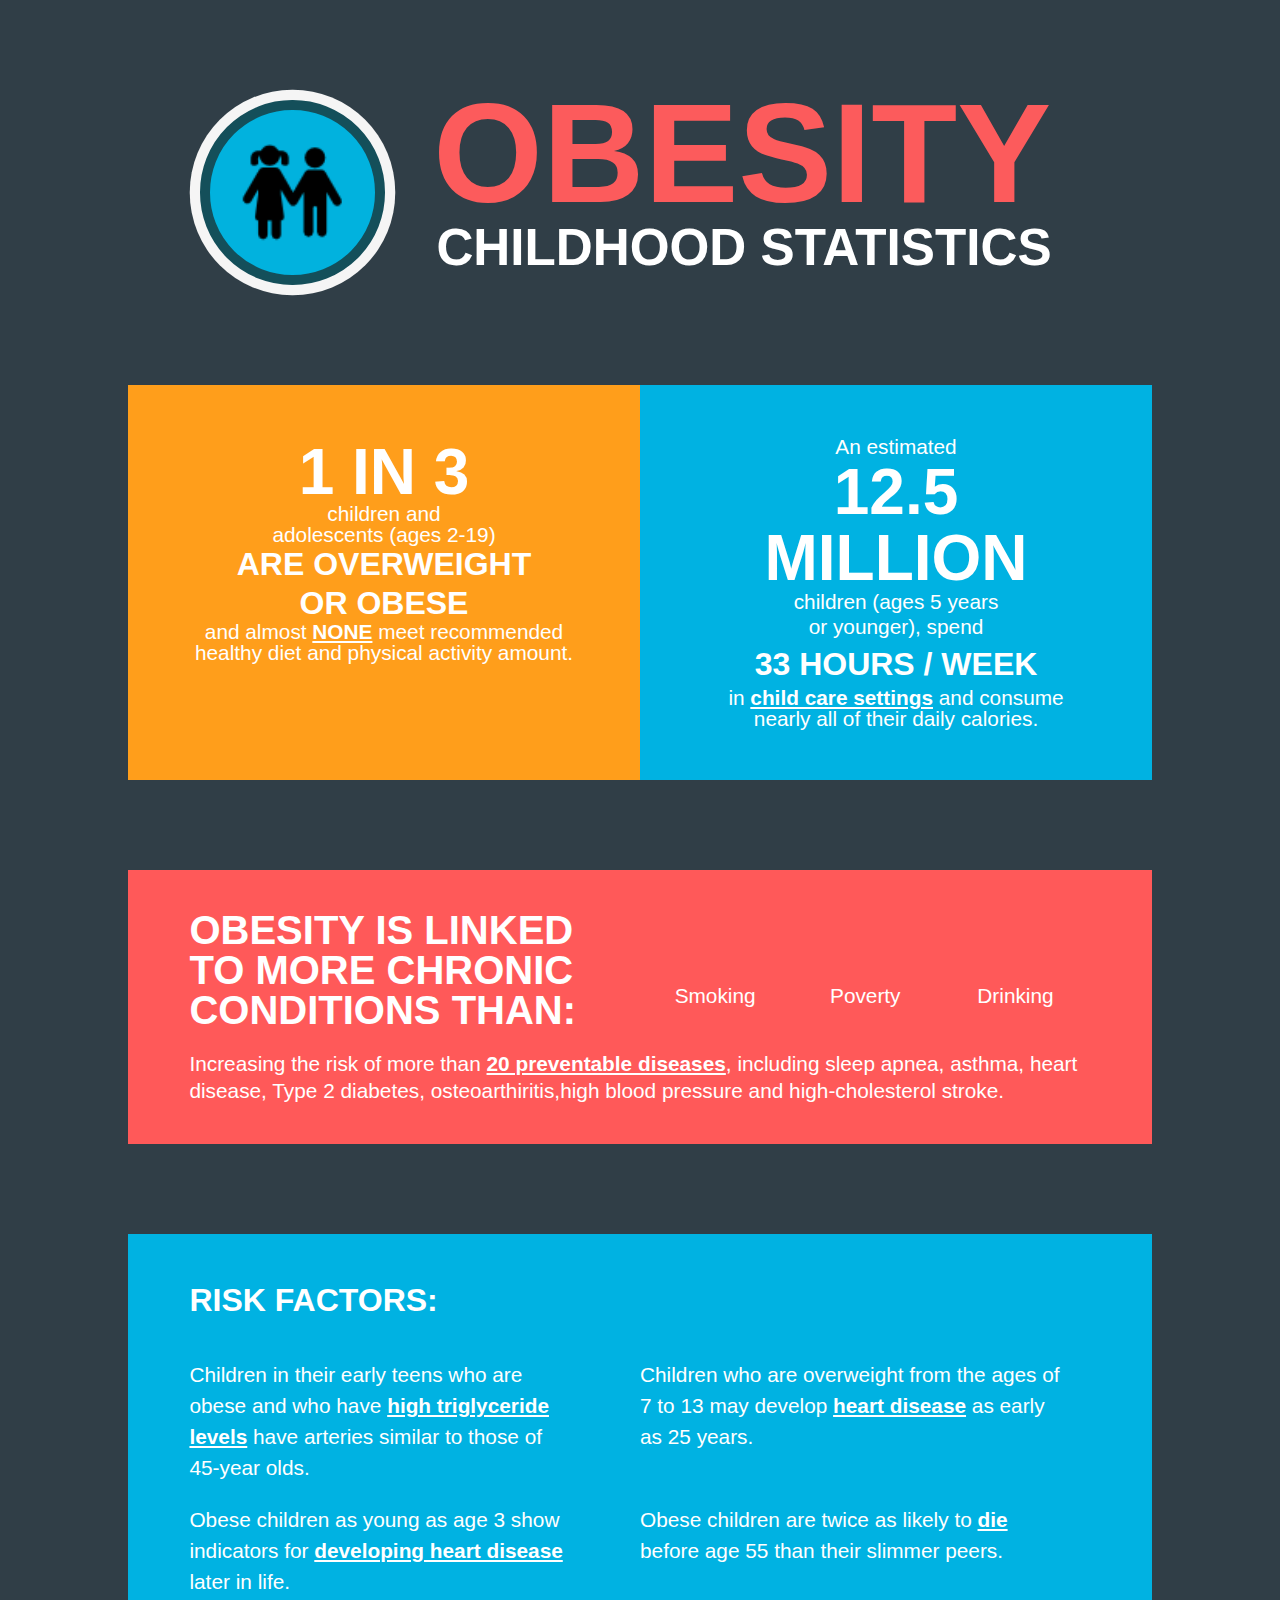
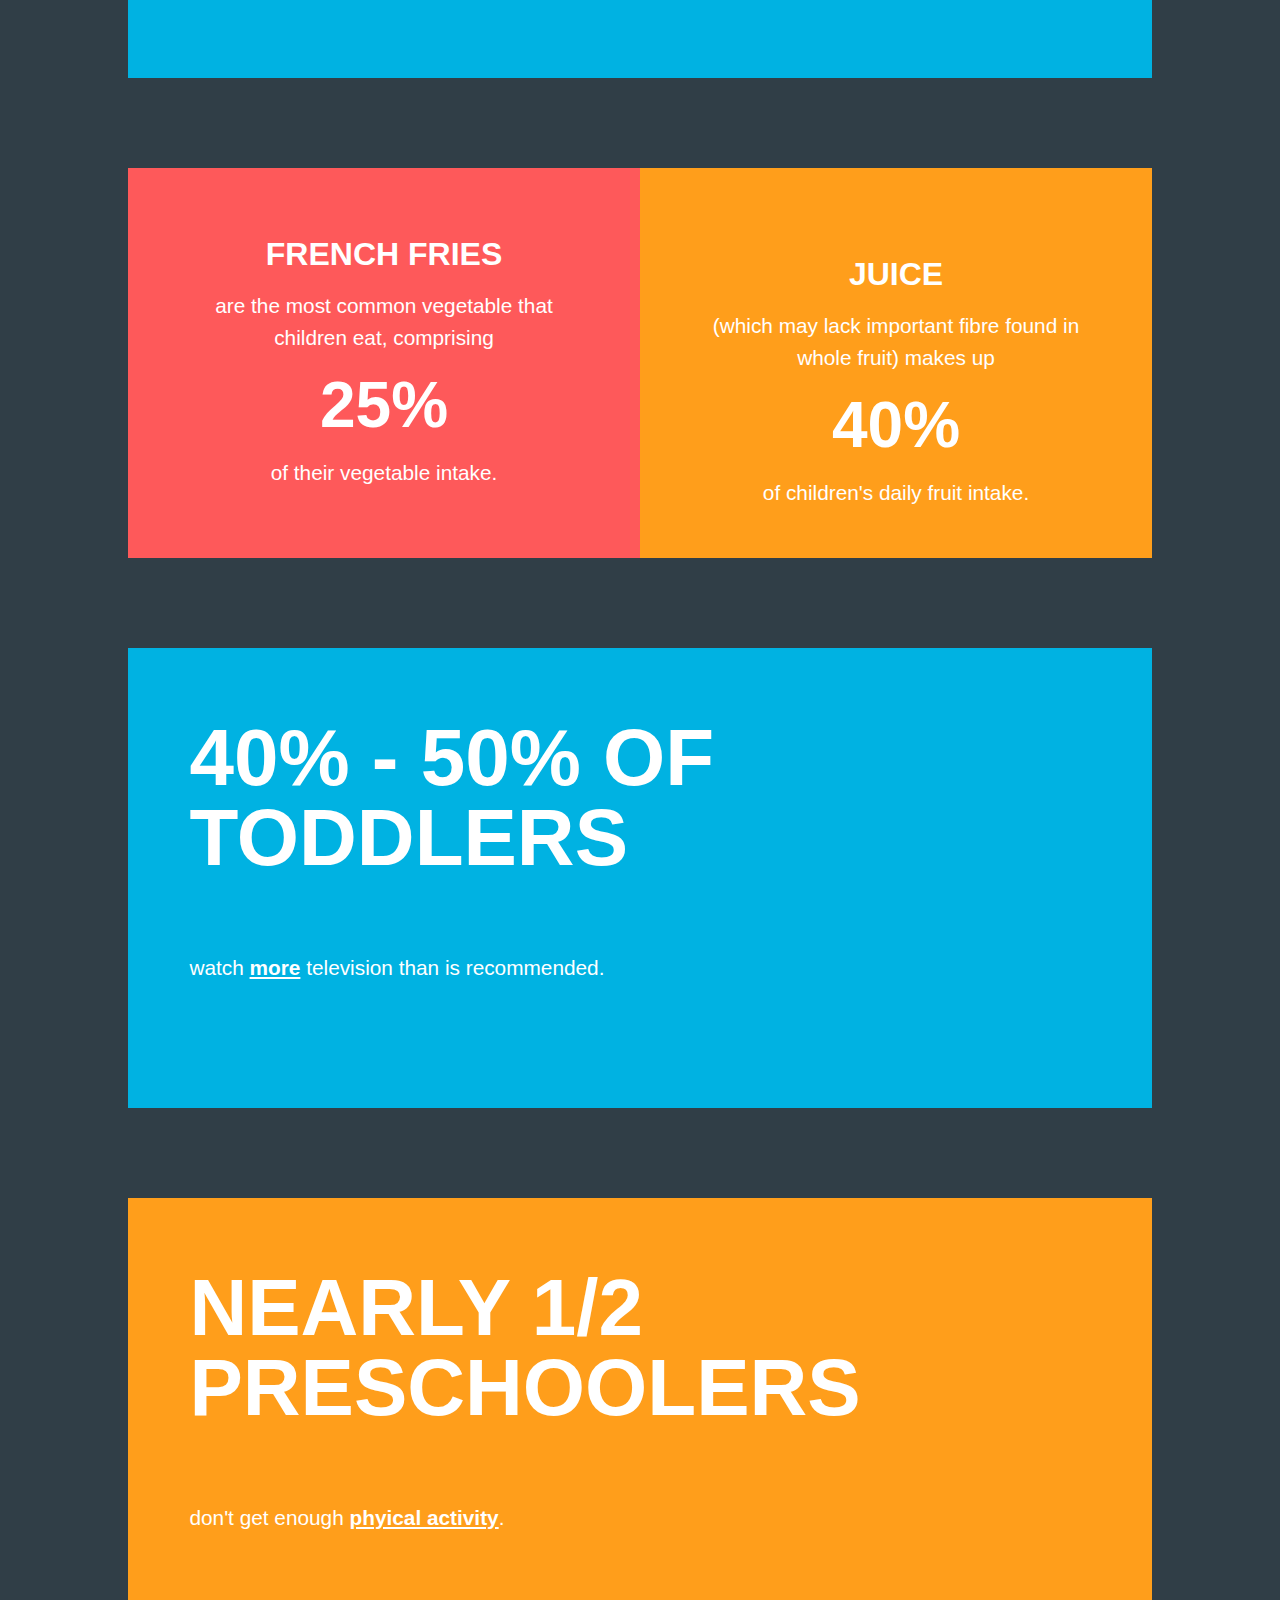
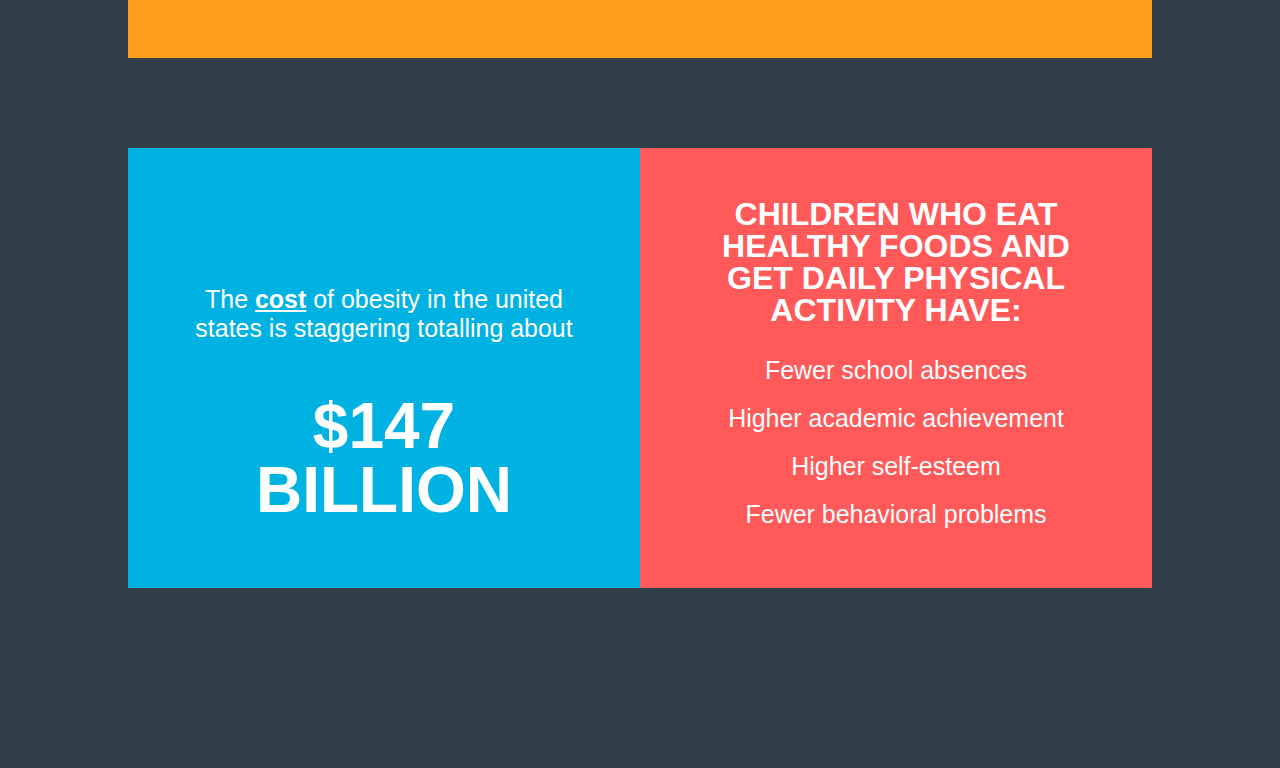
<file: index.html>
<!DOCTYPE html>
<html lang="en">
  <head>
    <meta charset="UTF-8" />
    <meta http-equiv="X-UA-Compatible" content="IE=edge" />
    <meta
      name="viewport"
      content="width=device-width, initial-scale=1.0 ,minimum-scale=1.0"
    />
    <title>Childhood Obesity Statistics</title>
    <style>
      body {
        font-family: Roboto, Arial, Helvetica, sans-serif;
      }
    </style>
    <link rel="stylesheet" href="style.css" />
    <link
      rel="stylesheet"
      href="https://cdnjs.cloudflare.com/ajax/libs/font-awesome/5.15.3/css/all.min.css"
      integrity="sha512-iBBXm8fW90+nuLcSKlbmrPcLa0OT92xO1BIsZ+ywDWZCvqsWgccV3gFoRBv0z+8dLJgyAHIhR35VZc2oM/gI1w=="
      crossorigin="anonymous"
      referrerpolicy="no-referrer"
    />
  </head>
  <body style="background-color: #303e47; width: fit-content">
    <div
      style="
        display: flex;
        align-items: center;
        justify-content: center;
        width: 100%;
      "
    >
      <header style="display: grid; grid-template: 1fr/16vw 1fr">
        <div class="logo" id="logo">
          <img
            src="../images/sister-and-brother.png"
            alt=""
            height="60%"
            width="auto"
            class="image-center"
          />
        </div>
        <div style="display: contents">
          <p style="display: inline; margin: auto 3vw">
            <span
              style="
                color: #fc5b5c;
                font-weight: 900;
                font-size: 11vw;
                line-height: 0.8;

                font-family: Arial, Helvetica, sans-serif;
              "
              >OBESITY</span
            ><span
              style="
                display: block;
                color: white;
                font-weight: bold;
                font-size: 4vw;
                padding-left: 0.2rem;
              "
              >CHILDHOOD STATISTICS</span
            >
          </p>
        </div>
      </header>
    </div>
    <div
      class="card-set"
      style="
        display: flex;
        flex-wrap: wrap;
        align-items: stretch;
        justify-content: center;
      "
    >
      <div
        class="card splitcard"
        style="background-color: #ff9e1b; padding: 50px 6%"
      >
        <div
          class="childs"
          style="
            color: #353a43;
            display: flex;
            justify-content: center;
            align-items: center;
          "
        >
          <span
            class="fas fa-child fa-3x"
            style="margin: 0px 4px 5px 4px"
          ></span
          ><span
            class="fas fa-child fa-3x"
            style="margin: 0px 4px 5px 4px"
          ></span
          ><span
            class="fas fa-child fa-3x"
            style="color: #fc5b59; margin: 0px 4px 5px 4px"
          ></span>
        </div>
        <span style="text-align: center; line-height: 1.2">
          <p class="th">1 IN 3</p>
        </span>
        <p style="font-size: 1.3rem; text-align: center; line-height: 1">
          children and <br />
          adolescents (ages 2-19)
        </p>
        <h1 style="text-align: center; line-height: 1.2; font-weight: 900">
          ARE OVERWEIGHT <br />
          OR OBESE
        </h1>
        <p style="font-size: 1.3rem; text-align: center; line-height: 1">
          and almost
          <strong style="text-decoration: underline">NONE</strong> meet
          recommended healthy diet and physical activity amount.
        </p>
      </div>
      <div
        class="card splitcard"
        style="background-color: #00b2e2; padding: 50px 6%"
      >
        <p style="line-height: 1.2; text-align: center; font-size: 1.3rem">
          An estimated <br />
          <span
            class="fas fa-apple-alt"
            style="color: #353535; font-size: 2.3em"
          ></span>
          <span class="th">12.5 MILLION</span>
          <br />

          children (ages 5 years <br />
          or younger), spend
        </p>
        <h1 style="text-align: center; line-height: 1.5; font-weight: 900">
          33 HOURS / WEEK
        </h1>
        <p style="font-size: 1.3rem; text-align: center; line-height: 1">
          in
          <strong style="text-decoration: underline"
            >child care settings</strong
          >
          and consume nearly all of their daily calories.
        </p>
      </div>
    </div>
    <div
      class="card-set card single-card"
      style="
        background-color: #ff5959;
        display: flex;
        flex-wrap: wrap;
        align-items: stretch;
        padding: 40px 6%;
        min-height: 15rem;
      "
    >
      <div style="height: 50%; width: 50%; min-width: 300px">
        <h1 style="line-height: 1; font-weight: 900; font-size: 2.5rem">
          OBESITY IS LINKED <br />
          TO MORE CHRONIC CONDITIONS THAN:
        </h1>
      </div>
      <div
        class="logo-conditions"
        style="
          height: 50%;
          width: 50%;
          min-width: 300px;
          display: grid;
          grid-template: 1fr 1fr/1fr 1fr 1fr;
          text-align: center;
          margin: auto;
          font-size: 1.3rem;
        "
      >
        <span class="fas fa-smoking fa-3x"> </span>
        <span class="fas fa-hand-holding-usd fa-3x"></span>
        <span class="fas fa-cocktail fa-3x"></span>
        <span>Smoking</span><span>Poverty</span><span>Drinking</span>
      </div>
      <div style="height: 50%; width: 10 0%; padding-top: 20px">
        <p style="font-size: 1.3rem; line-height: 1.3">
          Increasing the risk of more than
          <strong style="text-decoration: underline"
            >20 preventable diseases</strong
          >, including sleep apnea, asthma, heart disease, Type 2 diabetes,
          osteoarthiritis,high blood pressure and high-cholesterol stroke.
        </p>
      </div>
    </div>
    <div
      class="card-set card verticalmargin"
      style="background-color: #00b2e2; padding: 50px 6%"
    >
      <span class="tm"
        >RISK FACTORS:<span class="fas fa-exclamation-triangle fa-2x" style="padding-left: 20px;"></span
      ></span>
      <div class="threepartgrid" style="grid-template: 1fr 1fr/1fr 1fr; ">
        
        <div style="padding-right: 70px;">
          Children in their early teens who are obese and who have
          <strong style="text-decoration: underline"
          >high triglyceride levels</strong
          >
          have arteries similar to those of 45-year olds.
        </div>
        <div style="padding-right: 70px;">
          Obese children as young as age 3 show indicators for
          <strong style="text-decoration: underline"
          >developing heart disease</strong
          >
          later in life.
        </div>
        <div style="padding-right: 30px;"> 
          Children who are overweight from the ages of 7 to 13 may develop
          <strong style="text-decoration: underline">heart disease</strong> as
          early as 25 years.
        </div>
        <div style="padding-right: 30px;">
          Obese children are twice as likely to <strong style="text-decoration: underline"
          >die</strong> before age 55 than their
          slimmer peers.
        </div>
      </div>
      </div>
      <div
      class="card-set"
      style="
        display: flex;
        flex-wrap: wrap;
        align-items: stretch;
        justify-content: center;
      "
    >
      <div
        class="card splitcard verticalmargin"
        style="background-color: #fe595a; padding: 50px 6%"
      >
        <div class="tm" style="text-align: center">FRENCH FRIES</div>
        <div style="text-align: center">
          are the most common vegetable that children eat, comprising
        </div>
        <div class="th">25%</div>
        <div style="text-align: center">of their vegetable intake.</div>
        <div
          class="fas fa-leaf fa-3x"
          style="display: flex; justify-content: center; align-items: center;color: greenyellow;"
        ></div>
      </div>
      <div
        class="card splitcard verticalmargin"
        style="background-color: #ff9e1b; padding: 50px 6%"
      >
        <div
          class="fas fa-glass-martini-alt fa-3x"
          style="display: flex; justify-content: center; align-items: center;color: lemonchiffon;"
        ></div>
        <div class="tm" style="text-align: center">JUICE</div>
        <div style="text-align: center">
          (which may lack important fibre found in whole fruit) makes up
        </div>
        <div class="th">40%</div>
        <div style="text-align: center">of children's daily fruit intake.</div>
      </div>
    </div>
    <div
      class="card-set card threepartgrid verticalmargin"
      style="background-color: #00b2e2; padding: 50px 6%"
    >
      <div class="tb">40% - 50% OF TODDLERS</div>
      <div style="margin: auto; margin-left: 0">
        watch
        <strong style="text-decoration: underline">more</strong> television than
        is recommended.
      </div>
      <div
        class="fas fa-tv fa-7x"
        style="grid-row: 1 / span 2; margin: auto"
      ></div>
    </div>
    <div
      class="card-set card threepartgrid verticalmargin"
      style="background-color: #ff9e1b; padding: 50px 6%"
    >
      <div class="tb">NEARLY 1/2 PRESCHOOLERS</div>
      <div style="margin: auto; margin-left: 0">
        don't get enough
        <strong style="text-decoration: underline">phyical activity</strong>.
      </div>
      <div
        class="fas fa-biking fa-7x"
        style="grid-row: 1 / span 2; margin: auto"
      ></div>
    </div>
    <div
      class="card-set"
      style="
        display: flex;
        flex-wrap: wrap;
        align-items: stretch;
        justify-content: center;
      "
    >
      <div
        class="card splitcard verticalmargin"
        style="
          background-color: #00b2e2;
          padding: 50px 6%;
          display: flex;
          justify-content: space-around;
          align-items: center;
          flex-direction: column;
        "
      >
        <div class="fas fa-funnel-dollar fa-5x"></div>
        <div class="list" style="line-height: normal">
          The <strong style="text-decoration: underline">cost</strong> of
          obesity in the united states is staggering totalling about
        </div>
        <div class="th">
          $147 <br />
          BILLION
        </div>
      </div>
      <div
        class="card splitcard"
        style="background-color: #ff5959; padding: 50px 6%;"
      >
        <div class="tm" style="text-align: center; margin-bottom: 20px">
          CHILDREN WHO EAT HEALTHY FOODS AND GET DAILY PHYSICAL ACTIVITY HAVE:
        </div>
        <div class="list">Fewer school absences</div>
        <div class="list">Higher academic achievement</div>
        <div class="list">Higher self-esteem</div>
        <div class="list">Fewer behavioral problems</div>
      </div>
    </div>
    <script>
      setTimeout(function(){ alert("The site is responsive too! Please check and share feedback"); }, 7000);
    </script>
    <!--Add an alert to say, 'site is responsive too, please check and share feedback'-->
  </body>
</html>
</file>
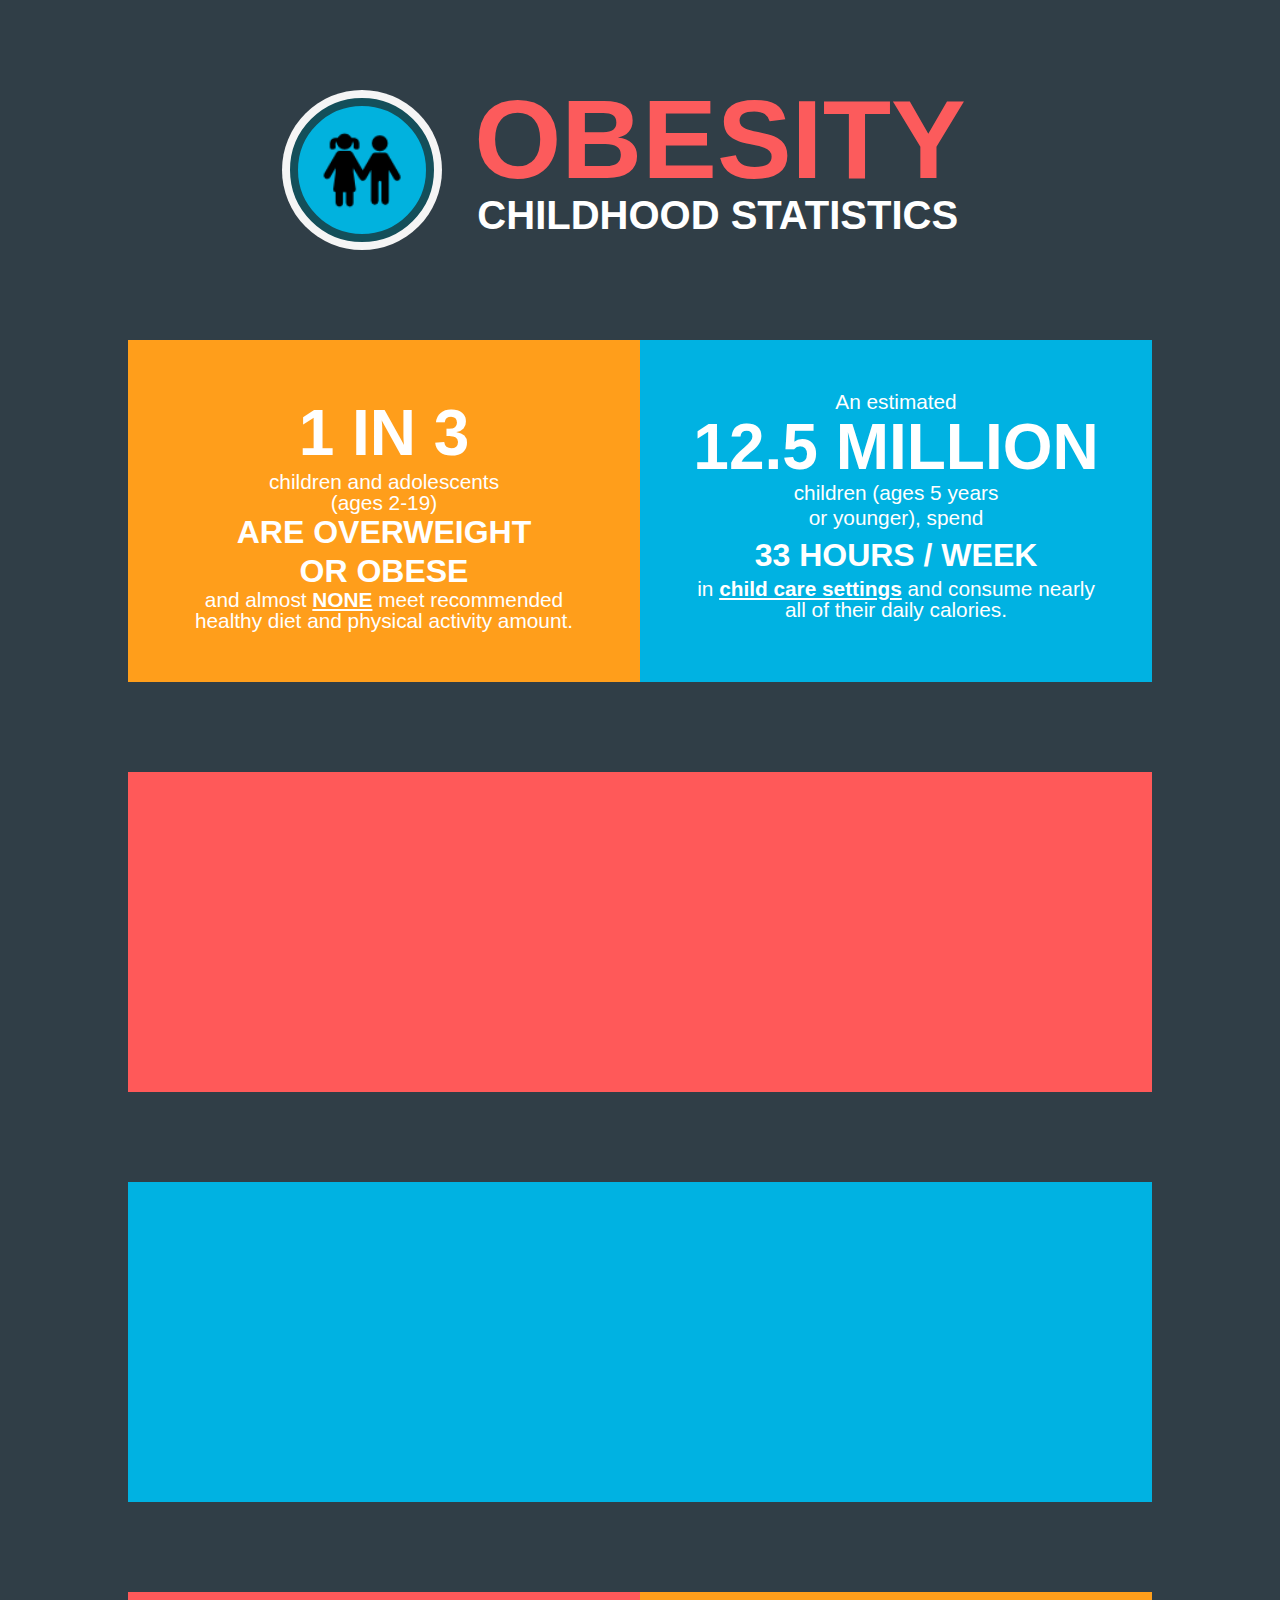
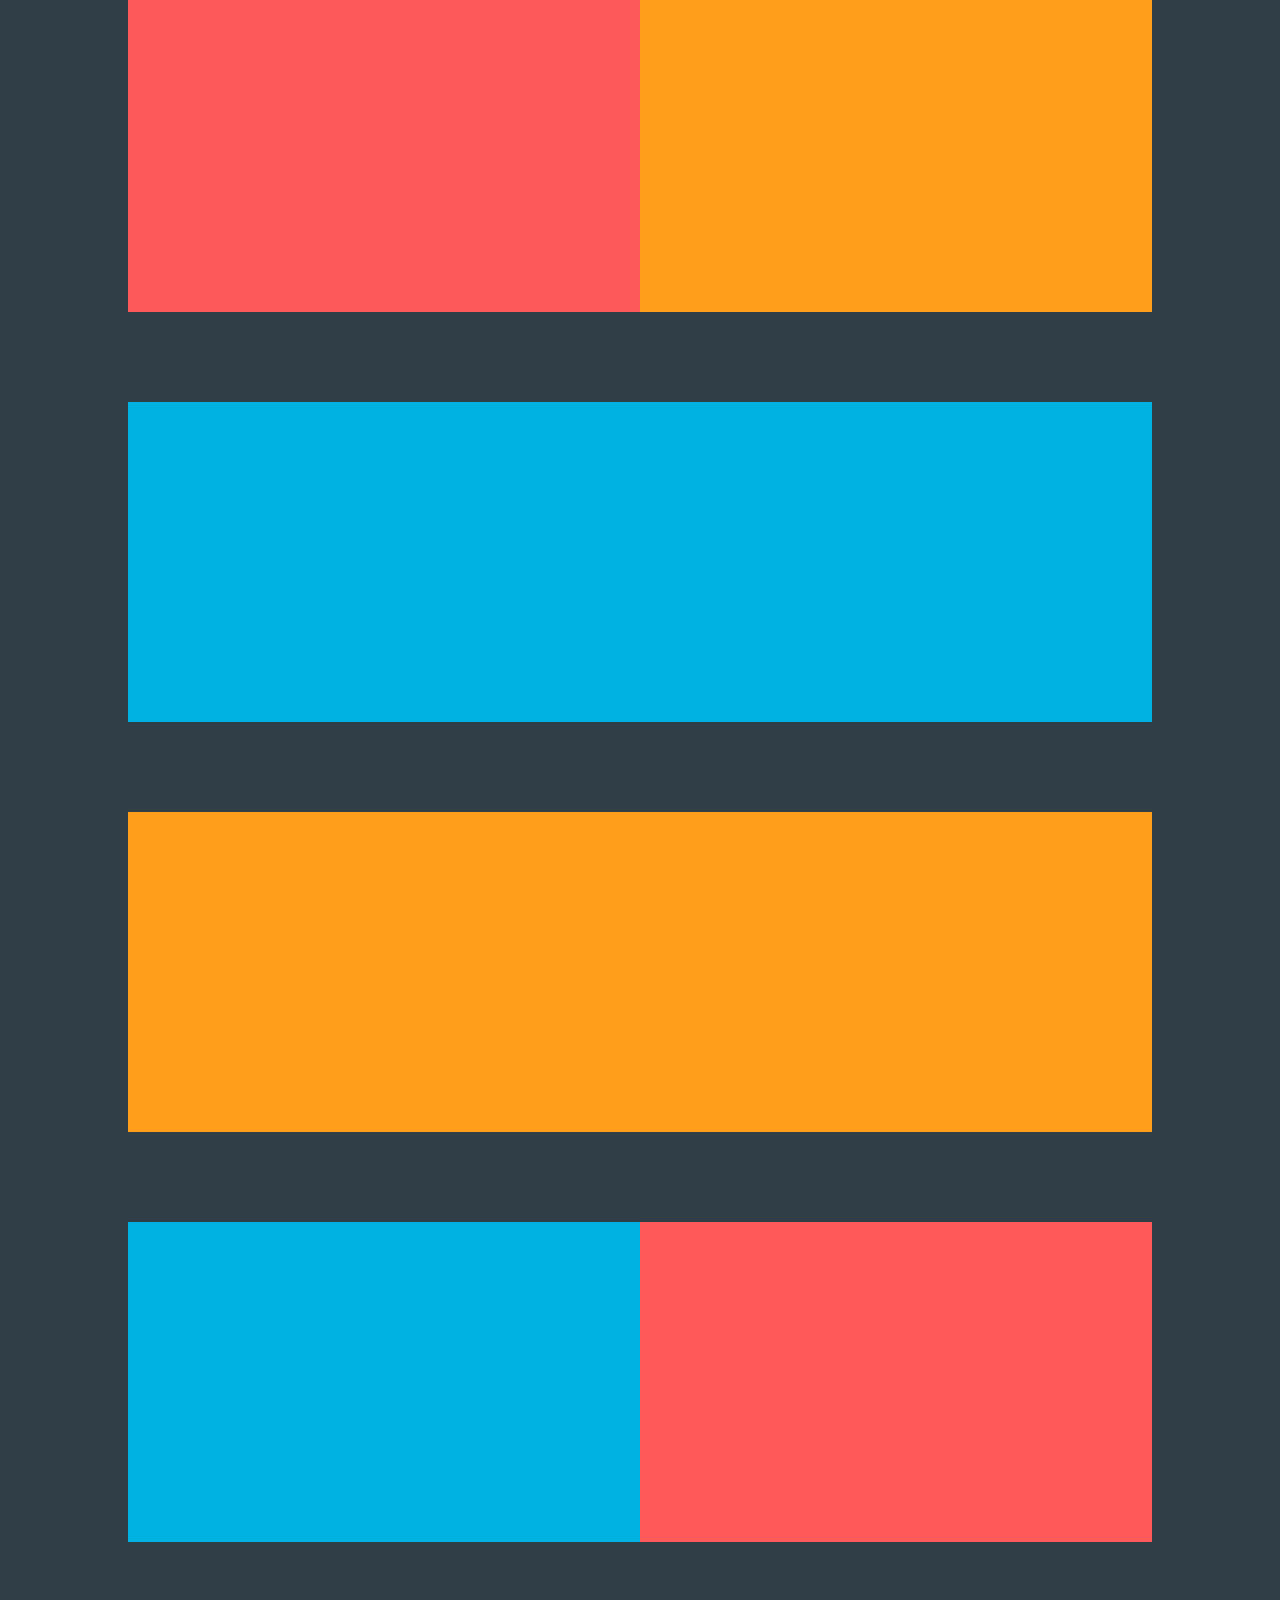
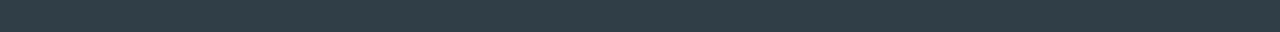
<file: task-banner1/index.html>
<!DOCTYPE html>
<html lang="en">
  <head>
    <meta charset="UTF-8" />
    <meta http-equiv="X-UA-Compatible" content="IE=edge" />
    <meta name="viewport" content="width=device-width, initial-scale=1.0" />
    <title>Childhood Obesity Statistics</title>
    <style>
      body {
        font-family: Roboto, Arial, Helvetica, sans-serif;
      }
    </style>
    <link rel="stylesheet" href="style.css" />
    <link
      rel="stylesheet"
      href="https://cdnjs.cloudflare.com/ajax/libs/font-awesome/5.15.3/css/all.min.css"
      integrity="sha512-iBBXm8fW90+nuLcSKlbmrPcLa0OT92xO1BIsZ+ywDWZCvqsWgccV3gFoRBv0z+8dLJgyAHIhR35VZc2oM/gI1w=="
      crossorigin="anonymous"
      referrerpolicy="no-referrer"
    />
  </head>
  <body
    style="background-color: #303e47; padding: 10vh 10vw; width: fit-content"
  >
    <div
      style="
        display: flex;
        align-items: center;
        justify-content: center;
        width: 100%;
      "
    >
      <header style="display: grid; grid-template: 1fr/10rem 1fr">
        <div class="logo" id="logo">
          <img
            src="../images/sister-and-brother.png"
            alt=""
            height="60%"
            width="auto"
            class="image-center"
          />
        </div>
        <div style="display: contents">
          <p style="display: inline; margin: auto 2rem">
            <span
              style="
                color: #fc5b5c;
                font-weight: 900;
                font-size: 7rem;
                line-height: 0.8;

                font-family: Arial, Helvetica, sans-serif;
              "
              >OBESITY</span
            ><span
              style="
                display: block;
                color: white;
                font-weight: bold;
                font-size: 2.5rem;
                padding-left: 0.2rem;
              "
              >CHILDHOOD STATISTICS</span
            >
          </p>
        </div>
      </header>
    </div>
    <div class="card-set" style="display: grid; grid-template: 1fr/50% 50%">
      <div class="card" style="background-color: #ff9e1b; padding: 50px 10%">
        <div
          class="childs"
          style="
            color: #353a43;
            display: flex;
            justify-content: center;
            align-items: center;
          "
        >
          <span
            class="fas fa-child fa-3x"
            style="margin: 0px 4px 5px 4px"
          ></span
          ><span
            class="fas fa-child fa-3x"
            style="margin: 0px 4px 5px 4px"
          ></span
          ><span
            class="fas fa-child fa-3x"
            style="color: #fc5b59; margin: 0px 4px 5px 4px"
          ></span>
        </div>
        <span
          style="
            text-align: center;
            font-size: 4rem;
            line-height: 1.2;
            font-weight: 900;
          "
        >
          <p style="text-align: center">1 IN 3</p>
        </span>
        <p
          style="
            font-size: 1.3rem;
            text-align: center;
            margin: 0 20%;
            line-height: 1;
          "
        >
          children and adolescents (ages 2-19)
        </p>
        <h1 style="text-align: center; line-height: 1.2; font-weight: 900">
          ARE OVERWEIGHT <br />
          OR OBESE
        </h1>
        <p style="font-size: 1.3rem; text-align: center; line-height: 1">
          and almost
          <strong style="text-decoration: underline">NONE</strong> meet
          recommended healthy diet and physical activity amount.
        </p>
      </div>
      <div class="card" style="background-color: #00b2e2; padding: 50px 10%">
        <p style="line-height: 1.2; text-align: center; font-size: 1.3rem">
          An estimated <br />
          <span
            class="fas fa-apple-alt"
            style="color: #353535; font-size: 2.3em"
          ></span>
          <span
            style="
              text-align: center;
              font-size: 4rem;
              line-height: 1;
              font-weight: 900;
              
            "
            >12.5 MILLION</span
          > <br>
          
            children (ages 5 years <br> or younger), spend 
            
        </p>
        <h1 style="text-align: center; line-height: 1.5; font-weight: 900">
          33 HOURS / WEEK
        </h1>
        <p style="font-size: 1.3rem; text-align: center; line-height: 1">
          in 
          <strong style="text-decoration: underline">child care settings</strong> and consume nearly all of their daily calories.
        </p>
      </div>
    </div>
    <div class="card-set card" style="background-color: #ff5959"></div>
    <div class="card-set card" style="background-color: #00b2e2"></div>
    <div class="card-set" style="display: grid; grid-template: 1fr/50% 50%">
      <div class="card" style="background-color: #fe595a"></div>
      <div class="card" style="background-color: #ff9e1b"></div>
    </div>
    <div class="card-set card" style="background-color: #00b2e2"></div>
    <div class="card-set card" style="background-color: #ff9e1b"></div>
    <div class="card-set" style="display: grid; grid-template: 1fr/50% 50%">
      <div class="card" style="background-color: #00b2e2"></div>
      <div class="card" style="background-color: #ff5959"></div>
    </div>
  </body>
</html>
</file>
<file: style.css>
/* Box sizing rules */
*,
*::before,
*::after {
  box-sizing: border-box;
}

/* Remove default margin */
body,
h1,
h2,
h3,
h4,
p,
figure,
blockquote,
dl,
dd {
  margin: 0;
  font-size: 1.3rem;
}
h1{
  font-size: 2rem;
}

/* Remove list styles on ul, ol elements with a list role, which suggests default styling will be removed */
ul[role="list"],
ol[role="list"] {
  list-style: none;
}

/* Set core root defaults */
html:focus-within {
  scroll-behavior: smooth;
}

/* Set core body defaults */
body {
  min-height: 100vh;
  text-rendering: optimizeSpeed;
  line-height: 1.5;
}

/* A elements that don't have a class get default styles */
a:not([class]) {
  text-decoration-skip-ink: auto;
}

/* Make images easier to work with */
img,
picture {
  max-width: 100%;
  display: block;
}

/* Inherit fonts for inputs and buttons */
input,
button,
textarea,
select {
  font: inherit;
}

/* Remove all animations, transitions and smooth scroll for people that prefer not to see them */
@media (prefers-reduced-motion: reduce) {
  html:focus-within {
    scroll-behavior: auto;
  }

  *,
  *::before,
  *::after {
    animation-duration: 0.01ms !important;
    animation-iteration-count: 1 !important;
    transition-duration: 0.01ms !important;
    scroll-behavior: auto !important;
  }
}

/*Specific styling for elements*/
#logo {
  height: 14.4vw;
  width: 14.4vw;
  border-radius: 50%;
  background-color: #01b2de;
  display: inline-block;
  border: 0.8vw solid #144f5a;
  box-shadow: 0px 0px 0px 0.8vw whitesmoke;
  margin: 0.8vw;
}

.image-center {
  position: relative;
  top: 50%;
  left: 50%;
  transform: translate(-50%, -50%);
}
.card {
  min-height: inherit;
  height: auto;
  width: auto;
  margin-bottom: 10vh;
  color: white;
}

.card-set {
  min-height: 20rem;
  max-height: max-content;
  width: 100%;
  margin-left: auto;
  margin-right: auto;
}

span {
  font-family: Arial, Helvetica, sans-serif;
}
.splitcard {
  width: 50%;
  min-width: 360px;
}
body {
  padding: 10vh 10vw;
}
header {
  margin-bottom: 10vh;
}

.logo-conditions span {
  margin: auto;
  padding-top: 10px;
}

.fas {
  color: #353a43;
}
.tm {
  line-height: 1;
  font-weight: 900;
  font-size: 2rem;
}
.th {
  font-size: 4rem;
  line-height: 1;
  font-weight: 900;
  text-align: center;
}
.tb {
  line-height: 1;
  font-weight: 900;
  text-align: unset;
  font-size: 5rem;
}
.threepartgrid {
  display: grid;
  grid-template: 1fr 1fr/3fr 1fr;
  grid-auto-flow: column;
}
.verticalmargin div{
  margin-top: 20px;
}
.list{
  text-align: center;
  line-height: 3rem;
  font-size: larger;
}
@media only screen and (max-width: 920px) {
  /* For mobile phones: */
  body {
    padding: 5vh 1vw;
  }
  header {
    margin-bottom: 5vh;
  }
}
@media only screen and (max-width: 1140px) {
  
  .tb {
    font-size: 3rem;
  }
}
@media only screen and (max-width: 360px) {
  /* For mobile phones: */
  body {
    padding: 5vh 0vw;
  }
}

@media only screen and (max-width: 735px) {
  /* For mobile phones: */
  .card-set {
    width: 50%;
    min-width: 360px;
  }
  .logo-conditions {
    padding-top: 20px;
  }
  .single-card {
    text-align: center;
  }
  .threepartgrid {
    display: flex;
    flex-direction: column;
  }
  .tb {
    font-size: 2rem;
  }
  .verticalmargin div{
  margin-top: 20px !important; 
  text-align: center;
  padding-right: 0 !important;
  
}
.fas.fa-exclamation-triangle{
  display: none;
}
.tm {
  text-align: center;
}
}

@media only screen and (max-width: 750px) {
  /* For mobile phones: */
  .card-set {
    width: 50%;
    min-width: 360px;
  }
}
</file>
<file: task-banner1/style.css>
/* Box sizing rules */
*,
*::before,
*::after {
  box-sizing: border-box;
}

/* Remove default margin */
body,
h1,
h2,
h3,
h4,
p,
figure,
blockquote,
dl,
dd {
  margin: 0;
}

/* Remove list styles on ul, ol elements with a list role, which suggests default styling will be removed */
ul[role="list"],
ol[role="list"] {
  list-style: none;
}

/* Set core root defaults */
html:focus-within {
  scroll-behavior: smooth;
}

/* Set core body defaults */
body {
  min-height: 100vh;
  text-rendering: optimizeSpeed;
  line-height: 1.5;
}

/* A elements that don't have a class get default styles */
a:not([class]) {
  text-decoration-skip-ink: auto;
}

/* Make images easier to work with */
img,
picture {
  max-width: 100%;
  display: block;
}

/* Inherit fonts for inputs and buttons */
input,
button,
textarea,
select {
  font: inherit;
}

/* Remove all animations, transitions and smooth scroll for people that prefer not to see them */
@media (prefers-reduced-motion: reduce) {
  html:focus-within {
    scroll-behavior: auto;
  }

  *,
  *::before,
  *::after {
    animation-duration: 0.01ms !important;
    animation-iteration-count: 1 !important;
    transition-duration: 0.01ms !important;
    scroll-behavior: auto !important;
  }
}

#logo {
  height: 9rem;
  width: 9rem;
  border-radius: 50%;
  background-color: #01b2de;
  display: inline-block;
  border: 0.5rem solid #144f5a;
  box-shadow: 0px 0px 0px 0.5rem whitesmoke;
  margin: 0.5rem;
}

.image-center {
  position: relative;
  top: 50%;
  left: 50%;
  transform: translate(-50%, -50%);
}
.card {
  min-height: inherit;
  height: auto;
  width: auto;
  margin-top: 10vh;
  color: white;
}

.card-set {
  min-height: 20rem;
  max-height: max-content;
  width: 100%;
  margin-left: auto;
  margin-right: auto;
}

span{
  font-family: Arial, Helvetica, sans-serif;
}
</file>
